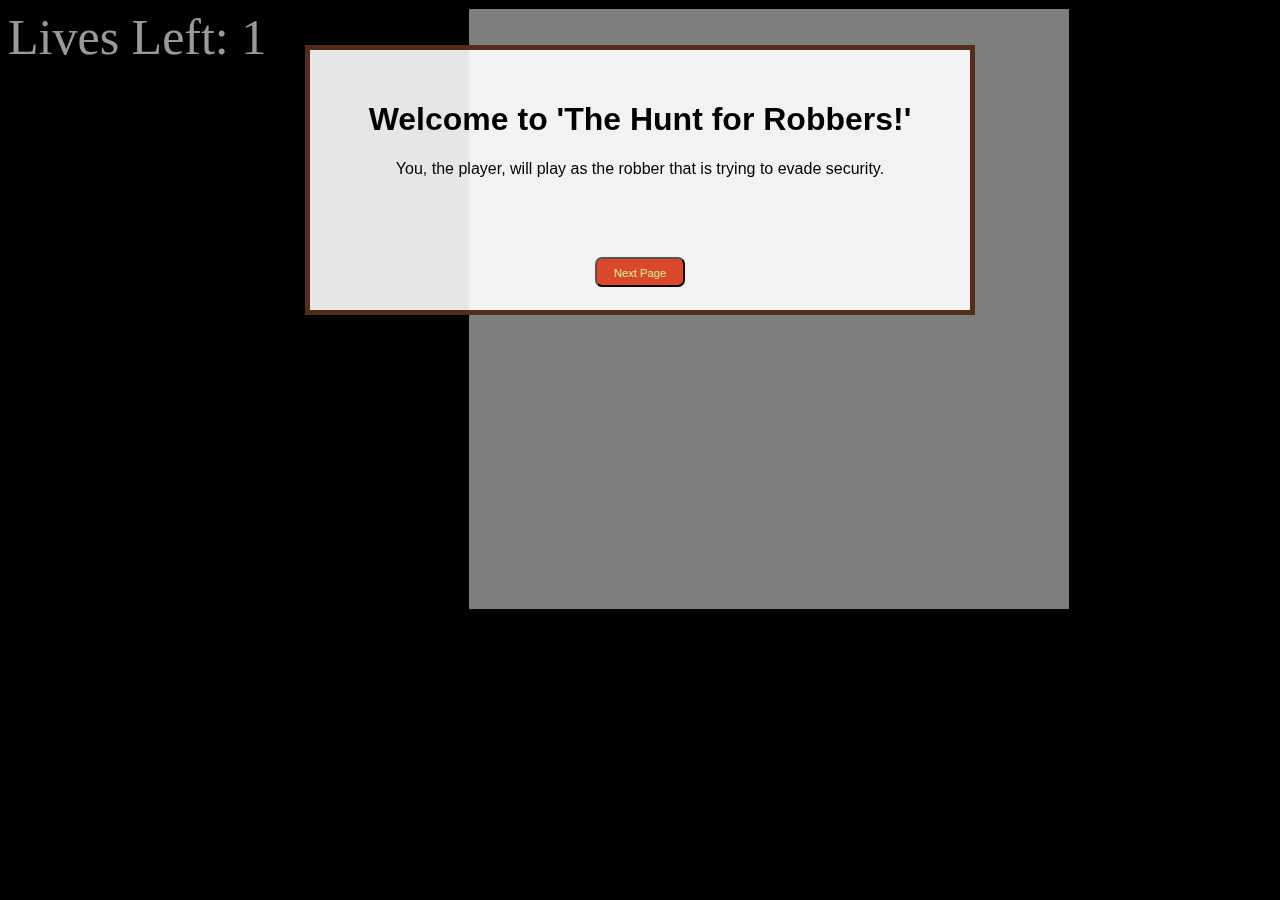
<file: albertAndSimonsAdventure-final/index.html>
<!DOCTYPE html>
  <html lang="en">
  <head>
    <meta charset="utf-8">
    <title>The Hunt for Robbers!</title>
    
    <!-- include an external style sheet -->
    <link rel="stylesheet" href="style.css">  
    
  </head>
  
  <body>
    <div id="livesLeft">Lives Left: 1</div>
    
    <div id="gameBoard">
      <div></div>
      <div></div>
      <div></div>
      <div></div>
      <div></div>
      
      <div></div>
      <div></div>
      <div></div>
      <div></div>
      <div></div>
      
      <div></div>
      <div></div>
      <div></div>
      <div></div>
      <div></div>
      
      <div></div>
      <div></div>
      <div></div>
      <div></div>
      <div></div>
      
      <div></div>
      <div></div>
      <div></div>
      <div></div>
      <div></div>
      
    </div>
    
    <div class="message" id="levelup">Level 1</div>
    
    <div id="lightbox" class="hidden"></div>
    
    <div id="positionMessage">
      <div id="boundaryMessage" class="hidden">
        <h1 class="titleText" id="message">&nbsp;</h1>
        <p class="titleText" id="message2"></p>
        <button id="button" onclick="menu2()">Next Page</button>
      </div>
    </div>
    
    <script src="game.js"></script>
  </body>
  
</html>
</file>
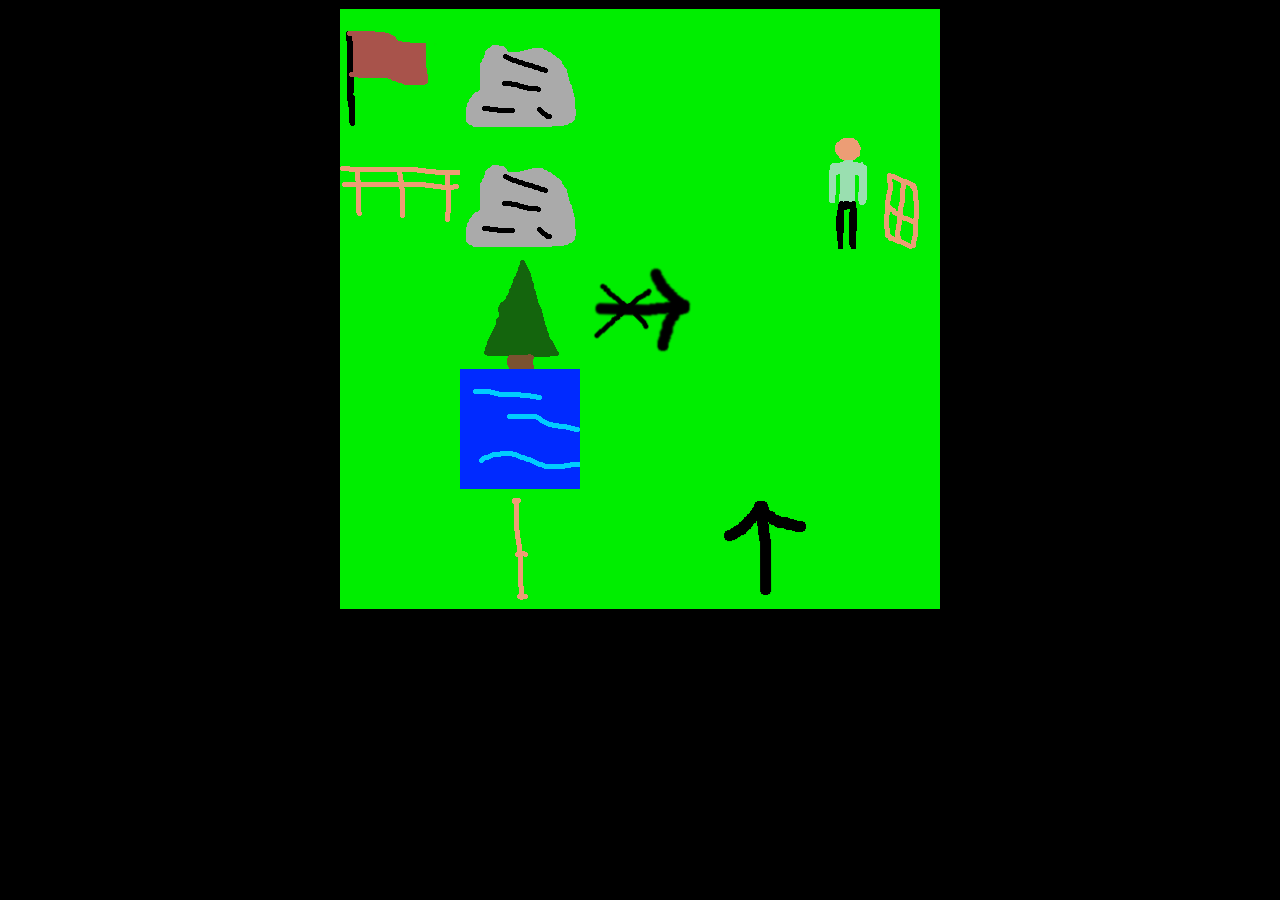
<file: albertandsimonsadventure-milestone1/index.html>
<!DOCTYPE html>
  <html lang="en">
  <head>
    <meta charset="utf-8">
    <title>Albert and Simon's Adventure</title>
    
    <!-- include an external style sheet -->
    <link rel="stylesheet" href="style.css">  
    
  </head>
  
  <body>
    <div id="gameBoard">
    <div></div>
    <div></div>
    <div></div>
    <div></div>
    <div></div>
    
    <div></div>
    <div></div>
    <div></div>
    <div></div>
    <div></div>
    
    <div></div>
    <div></div>
    <div></div>
    <div></div>
    <div></div>
    
    <div></div>
    <div></div>
    <div></div>
    <div></div>
    <div></div>
    
    <div></div>
    <div></div>
    <div></div>
    <div></div>
    <div></div>
    
    </div>
    
    
    <script src="game.js"></script>
  </body>
  
</html>
</file>
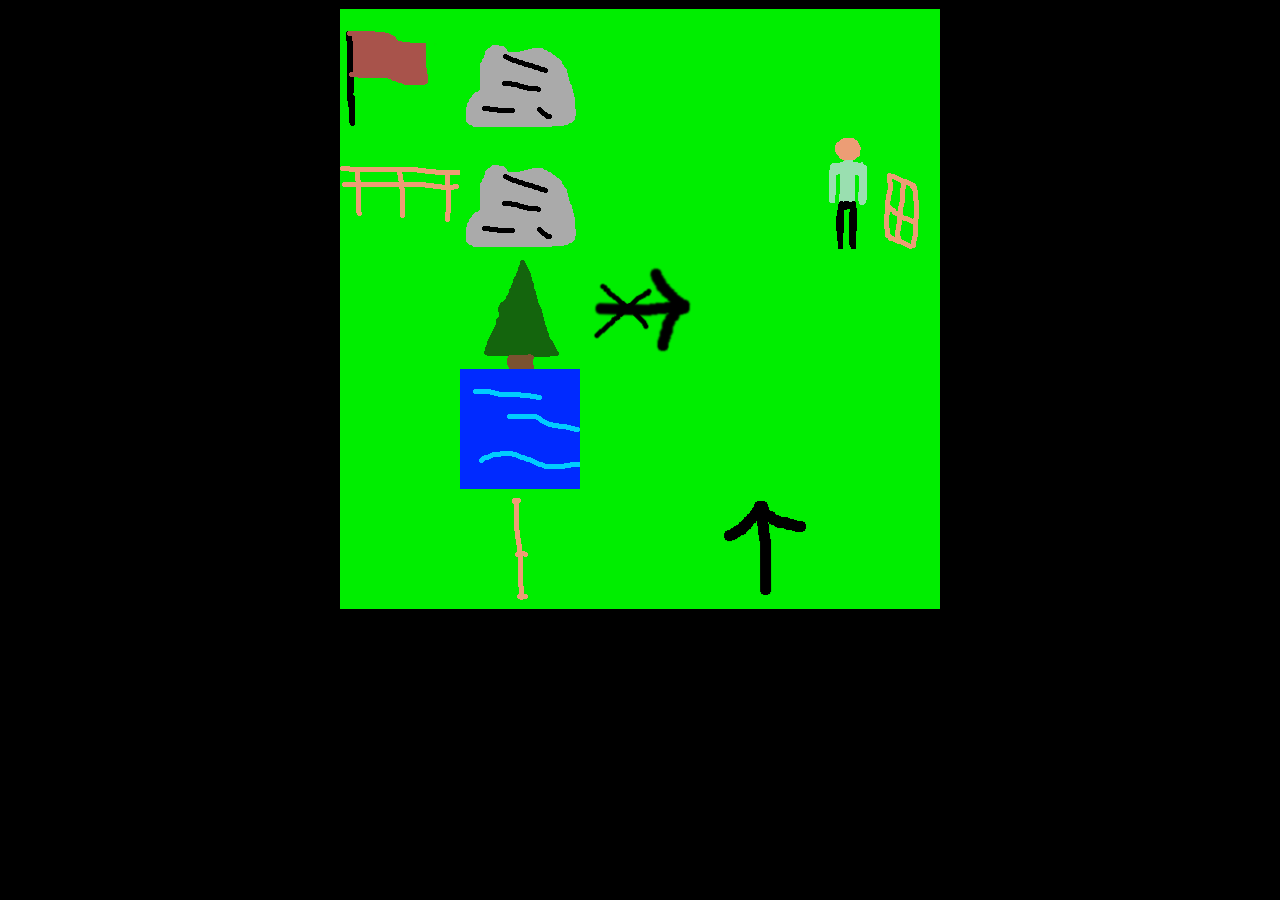
<file: albertandsimonsadventure-milestone2/index.html>
<!DOCTYPE html>
  <html lang="en">
  <head>
    <meta charset="utf-8">
    <title>Albert and Simon's Adventure</title>
    
    <!-- include an external style sheet -->
    <link rel="stylesheet" href="style.css">  
    
  </head>
  
  <body>
    <div id="gameBoard">
    <div></div>
    <div></div>
    <div></div>
    <div></div>
    <div></div>
    
    <div></div>
    <div></div>
    <div></div>
    <div></div>
    <div></div>
    
    <div></div>
    <div></div>
    <div></div>
    <div></div>
    <div></div>
    
    <div></div>
    <div></div>
    <div></div>
    <div></div>
    <div></div>
    
    <div></div>
    <div></div>
    <div></div>
    <div></div>
    <div></div>
    
    </div>
    
    <div class="message" id="lose">You Lose</div>
    <div class="message" id="levelup">Next Level...</div>
    <div class="message" id="gameover">Game Over</div>
    
    
    <script src="game.js"></script>
  </body>
  
</html>
</file>
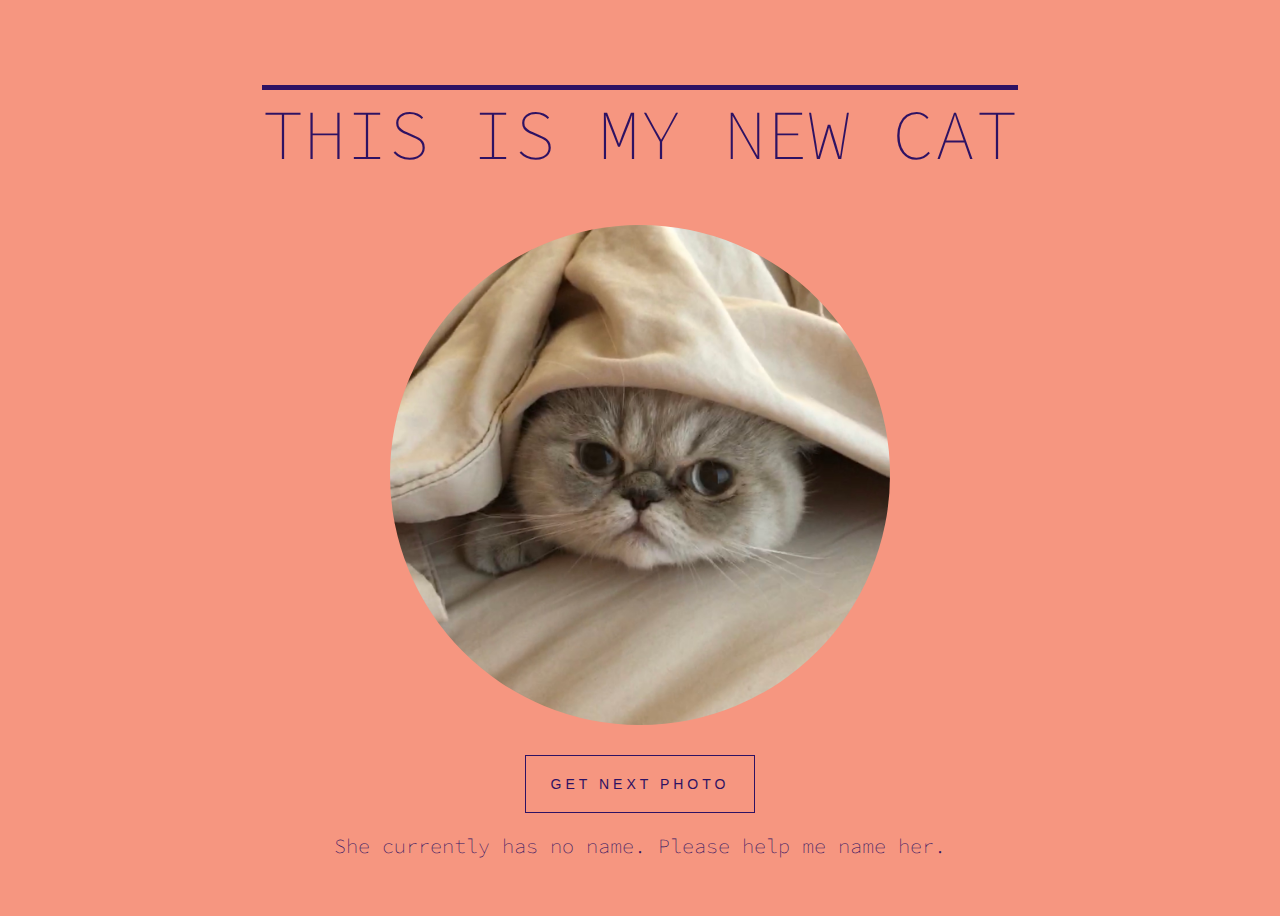
<file: exercise1/index.html>
<!-- Write your HTML in here -->
<!DOCTYPE html>
<html>
<head>
	<title>My Cat Website</title>
	<link rel="stylesheet" type="text/css" href="app.css">
</head>
<body>
	<section id="container">
		<h1>This Is My New Cat</h1>
		<!-- src is an attribute. Specifies which image to show -->
		<img src="imgs/kitty_bed.jpg">
		<button>Get Next Photo</button>
		<p> She currently has no name. Please help me name her.</p>
	</section>
	<script type="text/javascript" src="app.js"></script>
</body>
</html>
</file>
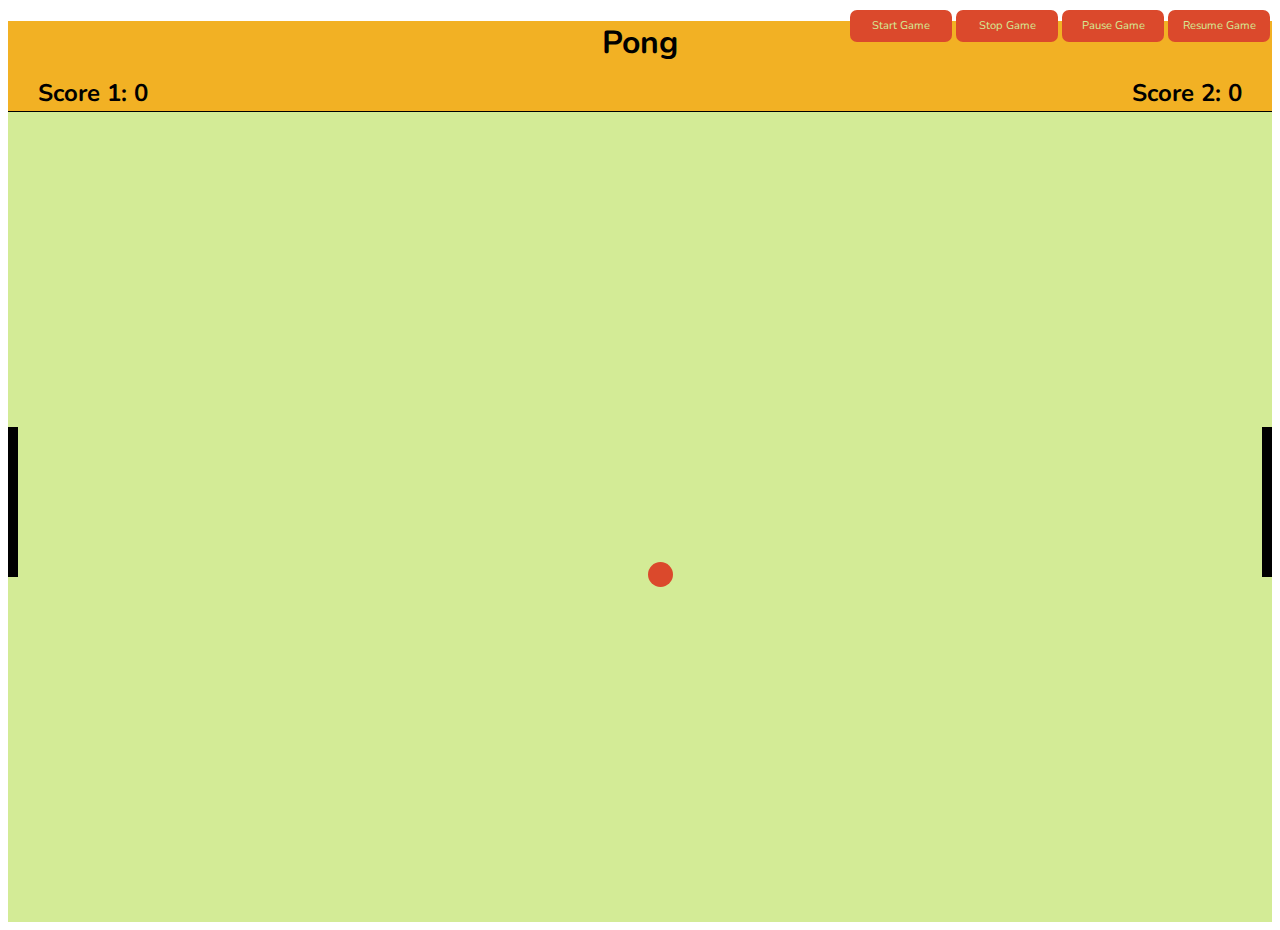
<file: pong/index.html>
<!DOCTYPE html>
  <html lang="en">
  <head>
    <meta charset="utf-8">
    <title>Pong</title>
    
    <!-- include an external style sheet -->
    <link rel="stylesheet" href="pong.css">  
    
    <link rel='icon' href='favicon.ico' type='image/x-icon'>
  </head>
  
  <body>
    
    <div id="controlPanel">
      <div onclick="startGame()" id="start" class="controls">Start Game</div>
      <div onclick="stopGame()" id="stop" class="controls">Stop Game</div>
      <div onclick="pauseGame()" id="pause" class="controls">Pause Game</div>
      <div onclick="resumeGame()" id="resume" class="controls">Resume Game</div>
    </div>
    
    <div id="header">
      <h1 id="title">Pong</h1>
      <h2 id="left">Score 1: <span id="score1">0</span></h2>
      <h2 id="right">Score 2: <span id="score2">0</span></h2>
    </div>
    <div id="gameBoard">
      <div id="paddle1" class="paddle"></div>
      <div id="ball"></div>
      <div id="paddle2" class="paddle"></div>
    </div>
    
    <div id="lightbox" class="hidden"></div>
    
    <div id="positionMessage">
      <div id="boundaryMessage" class="hidden">
        <img id="x" src="images/x.png" alt="close" onclick="continueGame()">
        <h1 class="titleText" id="message">&nbsp;</h1>
        <p class="titleText" id="message2"></p>
      </div>
    </div>

    <!-- include an external JavaScript file -->
    <script src="pong.js"></script>
  </body>
  
</html>
</file>
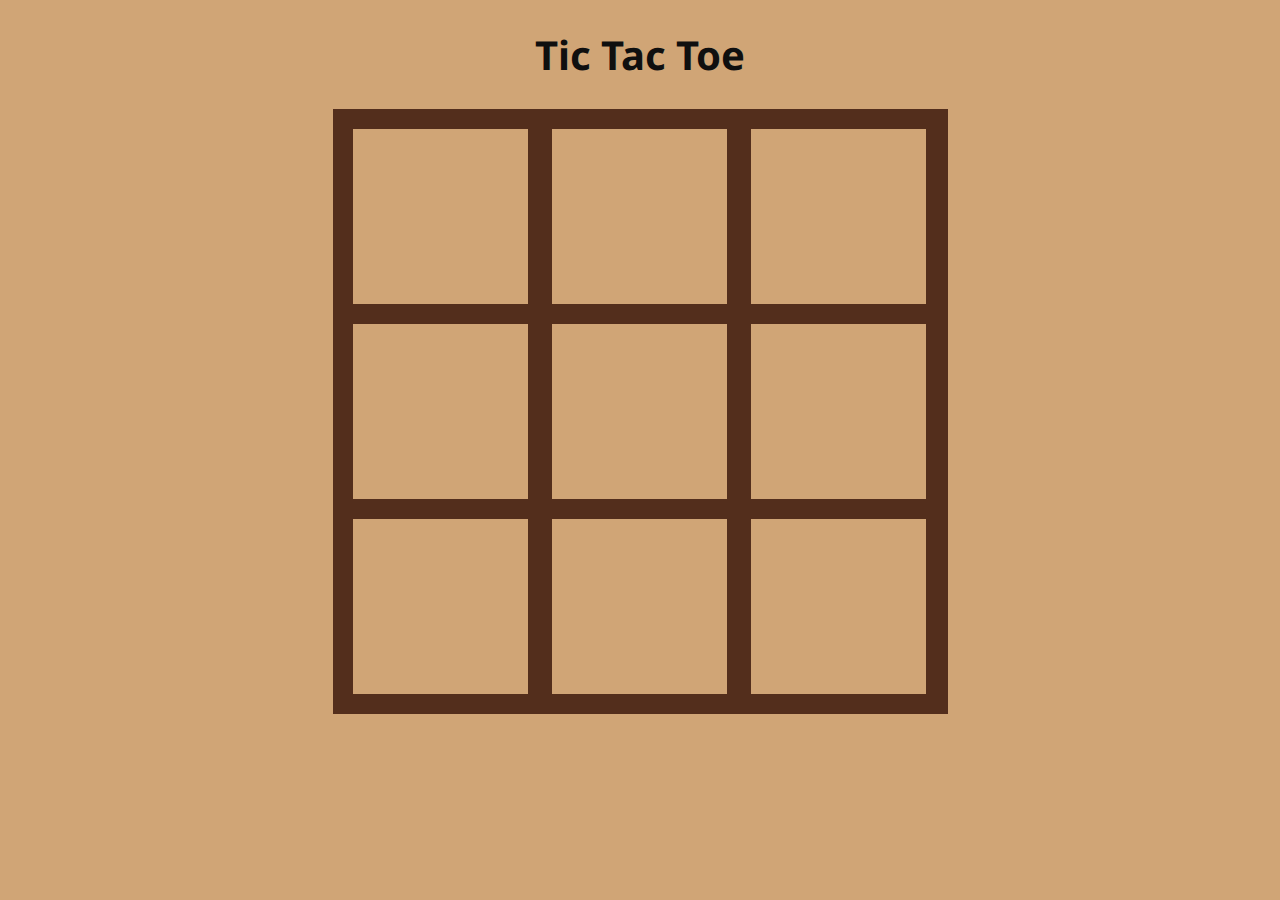
<file: tictactoe/index.html>
<!DOCTYPE html>
  <html lang="en">
  <head>
    <meta charset="utf-8">
    <title>Tic Tac Toe</title>

    <!-- include an external style sheet -->
    <link rel="stylesheet" href="tictactoe.css">  
    
    <!-- include an external JavaScript file -->
    <script src="tictactoe.js"></script>
  </head>
  
  <body>
  
    <h1 class="titleText">Tic Tac Toe</h1>
    
    <div id="main">
      <div id="one" class="box" onclick="playerTakeTurn(this)"></div>
      <div id="two" class="box" onclick="playerTakeTurn(this)"></div>
      <div id="three" class="box" onclick="playerTakeTurn(this)"></div>
      <br>
      <div id="four" class="box" onclick="playerTakeTurn(this)"></div>
      <div id="five" class="box" onclick="playerTakeTurn(this)"></div>
      <div id="six" class="box" onclick="playerTakeTurn(this)"></div>
      <br>
      <div id="seven" class="box" onclick="playerTakeTurn(this)"></div>
      <div id="eight" class="box" onclick="playerTakeTurn(this)"></div>
      <div id="nine" class="box" onclick="playerTakeTurn(this)"></div>
    </div>
    
    <div id="controls" class="hidden">
      <button id="newButton" onclick="newGame()">Start New Game</button>
    </div>
    
    <div id="lightbox" class="hidden"></div>
    
    <div id="positionMessage">
      <div id="boundaryMessage" class="hidden">
        <img id="x" src="images/x.png" alt="close" onclick="continueGame()">
        <h1 class="titleText" id="message">&nbsp;</h1>
        <p class="titleText" id="message2"></p>
      </div>
    </div>
    
  </body>

</html>
</file>
<file: albertAndSimonsAdventure-final/style.css>
body {
  background-color: black;
}
#livesLeft {
  color: white;
  font-size: 50px;
  display: inline; 
  float: left;
  
}
#gameBoard {
  border: 1px solid black;
  display: grid;
  grid-template-columns: 120px 120px 120px 120px 120px;
  grid-template-rows: 120px 120px 120px 120px 120px;
  justify-content: center;
  width: 600px;
  height: 600px;
  margin-left: auto;
  margin-right: auto;
}
#gameBoard div {
  background-color: #d3d3d3;
  background-repeat: no-repeat;
  background-size: cover;
  display: inline;
  float: left;
}
.titleText {
  color: black;
  font-family: Verdana, sans-serif;
  vertical-align: top;
  text-align: center;
}
.message {
  display: none;
  position: fixed;
  top: 0px;
  left: 0px;
  width: 100%;
  height: 100%;
  background-color: rgba(0, 0, 0, 0.8);
  color: white;
  font-family: Verdana, sans-serif;
  font-size: 8em;
  vertical-align: top;
  text-align: center;
  line-height: 100vh;
}
.money {
  background-image: url("images/money.png");
}
.flag {
  background-image: url("images/flag.png");
}  
.doorHorizontal {
  background-image: url("images/doorHorizontal.png");
}
.doorVertical {
  background-image: url("images/doorVertical.png");
}
.wallVertical {
  background-image: url("images/wallVertical.png");
}
.wallHorizontal {
  background-image: url("images/wallHorizontal.png");
}
.playerUp {
  background-image: url("images/playerRight.png");
}
.playerLeft {
  background-image: url("images/playerLeft.png");
}
.playerDown {
  background-image: url("images/playerRight.png");
}
.playerRight {
  background-image: url("images/playerRight.png");
}
.playerMoneyUp {
  background-image: url("images/playerMoneyRight.png");
}
.playerMoneyLeft {
  background-image: url("images/playerMoneyLeft.png");
}
.playerMoneyRight {
  background-image: url("images/playerMoneyRight.png");
}
.playerMoneyDown {
  background-image: url("images/playerMoneyRight.png");
}
.doorVerticalLeft {
  background-image: url("images/doorVerticalLeft.png");
}
.doorVerticalRight {
  background-image: url("images/doorVerticalRight.png");
}
.doorHorizontalLeft {
  background-image: url("images/doorHorizontalLeft.png");
}
.doorHorizontalRight {
  background-image: url("images/doorHorizontalRight.png");
}
.enemyUp {
  background-image: url("images/enemyUp.png");
}
.enemyLeft {
  background-image: url("images/enemyLeft.png");
}
.enemyRight {
  background-image: url("images/enemyRight.png");
}
.enemyDown {
  background-image: url("images/enemyDown.png");
}
/***** Light Box CSS *****/

.hidden {
  display: none;
}
.unhidden {
  display: block;
}
#lightbox {
  position: fixed;
  top: 0px;
  left: 0px;
  width: 100%;
  height: 100%;
  background-color: rgba(0, 0, 0, 0.4);
  z-index: 3;
}
#x {
  position: absolute;
   top: 10px;
   right: 10px;
   width: 30px;
   height: 30px;
   z-index: 5;
}
#positionMessage {
  position: absolute;
  top: 45px;
  left: 0px;
  width: 100%;
}
#boundaryMessage {
  position: relative;
  margin-left: auto;
  margin-right: auto;
  width: 600px;
  height: 200px;
  background-color: rgba(255, 255, 255, 0.9);
  z-index: 4;
  padding: 30px;
  border: thick solid #532e1c;
  
}

/***** End Light Box CSS *****/
#button {
  display: inline-block;
  padding: 4px;
  width: 90px;
  height: 30px;
  background-color: #DB492C;
  color: #D3EB96;
  vertical-align: top;
  text-align: center;
  line-height: 20px;
  font-size: 0.7em;
  border-radius: 7px;
  margin: 0;
  position: absolute;
  top: 90%;
  left: 50%;
  -ms-transform: translate(-50%, -90%);
  transform: translate(-50%, -90%);
}
</file>
<file: albertandsimonsadventure-milestone1/style.css>
body {
  background-color: black;
}
#gameBoard {
  border: 1px solid black;
  display: grid;
  grid-template-columns: 120px 120px 120px 120px 120px;
  grid-template-rows: 120px 120px 120px 120px 120px;
  justify-content: center;
  width: 600px;
  height: 600px;
  margin-left: auto;
  margin-right: auto;
  
}
#gameBoard div {
  background-color: #00EE00;
  background-repeat: no-repeat;
  background-size: cover;
}

.rider {
  background-image: url("images/riderStanding.png");
}
.tree {
  background-image: url("images/tree.png");
}
.flag {
  background-image: url("images/flag.png");
}  
.rock {
  background-image: url("images/rock.png");
}
.fence {
  background-image: url("images/fenceTop.png");
}
.fenceSide {
  background-image: url("images/fenceSide.png");
}
.water {
  background-image: url("images/water.png");
}
.horseUp {
  background-image: url("images/horseUp.png");
}
.horseLeft {
  background-image: url("images/horseLeft.png");
}
.horseDown {
  background-image: url("images/horseDown.png");
}
.horseRight {
  background-image: url("images/horseRight.png");
}
.horseRideUp {
  background-image: url("images/horseRiderUp.png");
}
.horseRideLeft {
  background-image: url("images/horseRiderLeft.png");
}
.horseRideRight {
  background-image: url("images/horseRiderRight.png");
}
.horseRideDown {
  background-image: url("images/horseRiderDown.png");
}
.jumpUp {
  background-image: url("images/fenceJumpUp.png");
}
.jumpLeft {
  background-image: url("images/fenceJumpLeft.png");
}
.jumpRight {
  background-image: url("images/fenceJumpRight.png");
}
.jumpDown {
  background-image: url("images/fenceJumpDown.png");
}
.enemyUp {
  background-image: url("images/enemyUp.png");
}
.enemyLeft {
  background-image: url("images/enemyLeft.png");
}
.enemyRight {
  background-image: url("images/enemyRight.png");
}
.enemyDown {
  background-image: url("images/enemyDown.png");
}
.bridge {
  background-color: #800020 !important;
}
</file>
<file: albertandsimonsadventure-milestone2/style.css>
body {
  background-color: black;
}
#gameBoard {
  border: 1px solid black;
  display: grid;
  grid-template-columns: 120px 120px 120px 120px 120px;
  grid-template-rows: 120px 120px 120px 120px 120px;
  justify-content: center;
  width: 600px;
  height: 600px;
  margin-left: auto;
  margin-right: auto;
  
}
#gameBoard div {
  background-color: #00EE00;
  background-repeat: no-repeat;
  background-size: cover;
}
.message {
  display: none;
  position: fixed;
  top: 0px;
  left: 0px;
  width: 100%;
  height: 100%;
  background-color: rgba(0, 0, 0, 0.8);
  color: white;
  font-family: Verdana, sans-serif;
  font-size: 8em;
  vertical-align: top;
  text-align: center;
  line-height: 100vh;
}
.rider {
  background-image: url("images/riderStanding.png");
}
.tree {
  background-image: url("images/tree.png");
}
.flag {
  background-image: url("images/flag.png");
}  
.rock {
  background-image: url("images/rock.png");
}
.fence {
  background-image: url("images/fenceTop.png");
}
.fenceSide {
  background-image: url("images/fenceSide.png");
}
.water {
  background-image: url("images/water.png");
}
.horseUp {
  background-image: url("images/horseUp.png");
}
.horseLeft {
  background-image: url("images/horseLeft.png");
}
.horseDown {
  background-image: url("images/horseDown.png");
}
.horseRight {
  background-image: url("images/horseRight.png");
}
.horseRideUp {
  background-image: url("images/horseRiderUp.png");
}
.horseRideLeft {
  background-image: url("images/horseRiderLeft.png");
}
.horseRideRight {
  background-image: url("images/horseRiderRight.png");
}
.horseRideDown {
  background-image: url("images/horseRiderDown.png");
}
.jumpUp {
  background-image: url("images/fenceJumpUp.png");
}
.jumpLeft {
  background-image: url("images/fenceJumpLeft.png");
}
.jumpRight {
  background-image: url("images/fenceJumpRight.png");
}
.jumpDown {
  background-image: url("images/fenceJumpDown.png");
}
.enemyUp {
  background-image: url("images/enemyUp.png");
}
.enemyLeft {
  background-image: url("images/enemyLeft.png");
}
.enemyRight {
  background-image: url("images/enemyRight.png");
}
.enemyDown {
  background-image: url("images/enemyDown.png");
}
.bridge {
  background-color: #800020 !important;
}
</file>
<file: exercise1/app.css>
/*Write your CSS in here*/
@import url(https://fonts.googleapis.com/css?family=Source+Code+Pro:200,300,400,500,600,700,900);

/*What we're selecting*/
h1 {
	/*How to style it*/
	font-weight: 200;
	font-size: 70px;
	text-transform: uppercase;
	border-top: 5px solid;
}

body {
	background-color: #F69680;
	color: #2E1263;
	font-family: "Source Code Pro";
	font-weight: 200;
}

img {
	height: 500px;
	border-radius: 50%;
}

#container {
	display: flex;
	flex-direction: column;
	align-items: center;
	justify-content: center;
	height: 100vh;
}

button {
	margin: 30px auto 0;
	padding: 20px 25px;
	background-color: #F69680;
	color: #2E1263;
	font-size: 14px;
	text-align: center;
	border: 1px solid #2E1263;
	text-transform: uppercase;
	text-decoration: none;
	letter-spacing: 4px;
	outline: none;
}

button:hover {
	transition: 0.3s;
	background-color: #2E1263;
	color: #F69680;
	text-decoration: underline;
}

p {
	font-size: 20px;
}
</file>
<file: pong/pong.css>
/*
light green #D3EB96
yellow #F2B124
orange red #DB492C
purple #D349F5
blue #819BEB
*/

@import url('https://fonts.googleapis.com/css2?family=Nunito&display=swap');
body{
  font-family: 'Nunito', sans-serif;
}
#gameBoard {
  width: 100%;
  height: 90vh;
  background-color: #D3EB96;
  position: relative;
}
#header {
  width: 100%;
  height: 10vh;
  background-color: #F2B124;
  position: relative;
  border-bottom: thin solid black;
}
#header h2 {
  position: absolute;
  bottom: 0px;
  margin-bottom: 2px;
}
#header #left {
  left: 30px;
}
#header #right {
  right: 30px;
}
#title {
  text-align: center;
}
.paddle {
  width: 10px;
  height: 150px;
  background-color: black;
}
#paddle1 {
  position: absolute;
  left: 0px;
  top: 35vh;
}
#paddle2 {
  position: absolute;
  right: 0px;
  top: 35vh;
}
#ball {
  position: absolute;
  left: 50vw;
  top: 50vh;
  width: 25px;
  height: 25px;
  background-color: #DB492C;
  border-radius: 50%;
}

/***** Control Panel *****/
#controlPanel {
  position: absolute;
  top: 10px;
  right: 10px;
  z-index: 1;
}
.controls {
  display: inline-block;
  padding: 6px;
  width: 90px;
  height: 20px;
  background-color: #DB492C;
  color: #D3EB96;
  vertical-align: top;
  text-align: center;
  line-height: 20px;
  font-size: 0.7em;
  border-radius: 7px;
}
/***** End Control Panel *****/

/***** Light Box CSS *****/

.hidden {
  display: none;
}
.unhidden {
  display: block;
}
#lightbox {
  position: fixed;
  top: 0px;
  left: 0px;
  width: 100%;
  height: 100%;
  background-color: rgba(0, 0, 0, 0.4);
  z-index: 3;
}
#x {
  position: absolute;
   top: 10px;
   right: 10px;
   width: 30px;
   height: 30px;
   z-index: 5;
}
#positionMessage {
  position: absolute;
  top: 45px;
  left: 0px;
  width: 100%;
}
#boundaryMessage {
  position: relative;
  margin-left: auto;
  margin-right: auto;
  width: 600px;
  height: 200px;
  background-color: rgba(255, 255, 255, 0.9);
  z-index: 4;
  padding: 30px;
  border: thick solid #532e1c;
}

/***** End Light Box CSS *****/
</file>
<file: tictactoe/tictactoe.css>
/*
off brown #D0A576
light brown #c5a880
brown #532e1c
dark brown #0f0f0f

https://colorhunt.co/palette/226607 */

@import url('https://fonts.googleapis.com/css2?family=Noto+Sans:wght@700&display=swap');

.box{
  height: 175px;
  width: 175px;
  background-color: #D0A576;
  display: inline-block;
  margin: 10px;
  vertical-align: top;
  text-align: center;
  line-height: 175px;
  font-size: 100px;
  color: black;
}
.titleText {
  text-align: center;
  color: #0F0F0F;
}

h1.titleText {
  font-size: 2.5em;
}
p.titleText {
  font-size: 3em;
}
#main {
  position: relative;
  margin-left: auto;
  margin-right: auto;
  height: 585px;
  width: 595px;
  background-color: #532E1C;
  padding: 10px;
}
body {
  background-color: #D0A576;
  font-family: 'Noto Sans', sans-serif;
}
.hidden {
  display: none;
}
.unhidden {
  display: block;
}
#lightbox {
  position: fixed;
  top: 0px;
  left: 0px;
  width: 100%;
  height: 100%;
  background-color: rgba(0, 0, 0, 0.4);
}
#x {
  position: absolute;
   top: 10px;
   right: 10px;
   width: 30px;
   height: 30px;
   z-index: 2;
}
#positionMessage {
  position: absolute;
  top: 45px;
  left: 0px;
  width: 100%;
}
#boundaryMessage {
  position: relative;
  margin-left: auto;
  margin-right: auto;
  width: 600px;
  height: 200px;
  background-color: rgba(255, 255, 255, 0.9);
  z-index: 1;
  padding: 30px;
  border: thick solid #532e1c;
}
#controls {
  position: fixed;
  top: 0px;
  left: 0px;
  width: 100%;
  height: 100%;
}
#newButton {
  position: absolute;
  top: 15px;
  right: 15px;
  height: 40px;
  width: 100px;
  background-color: #C5A880;
  color: #0F0F0F;
}
</file>
